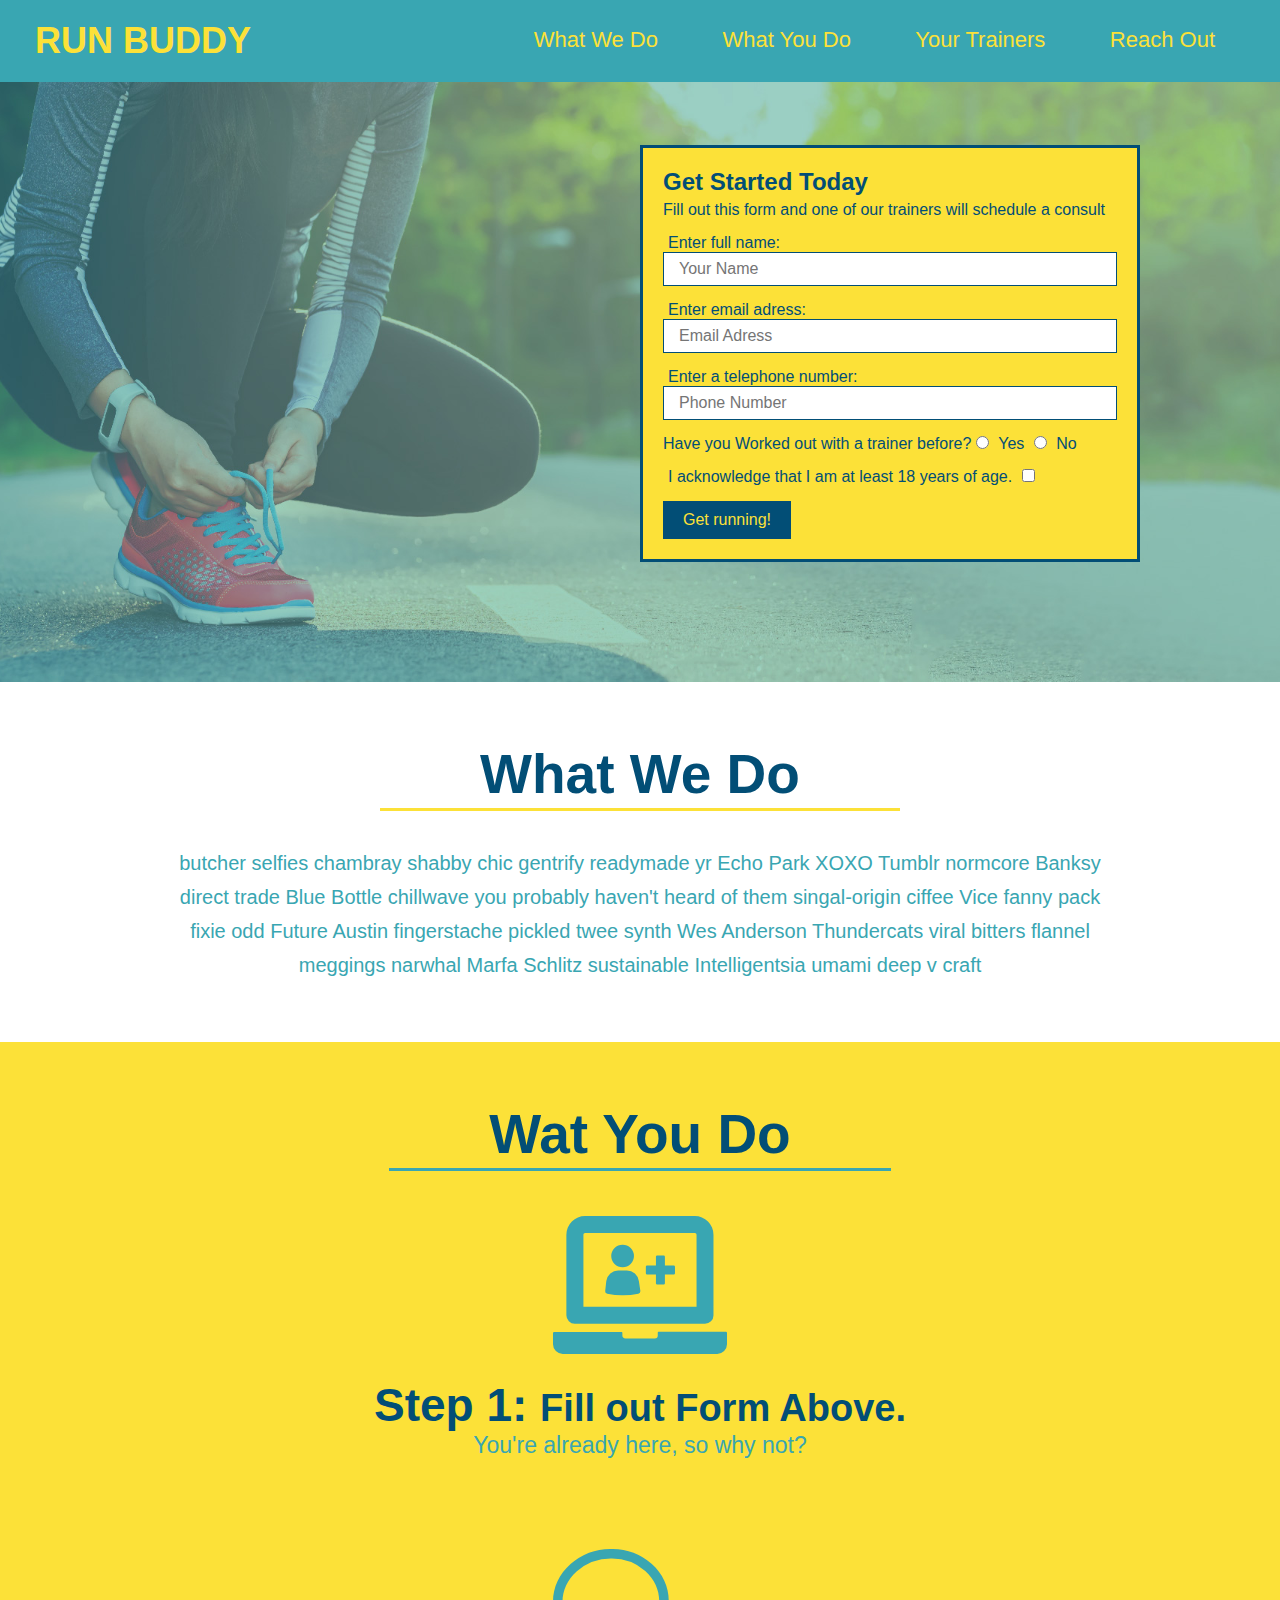
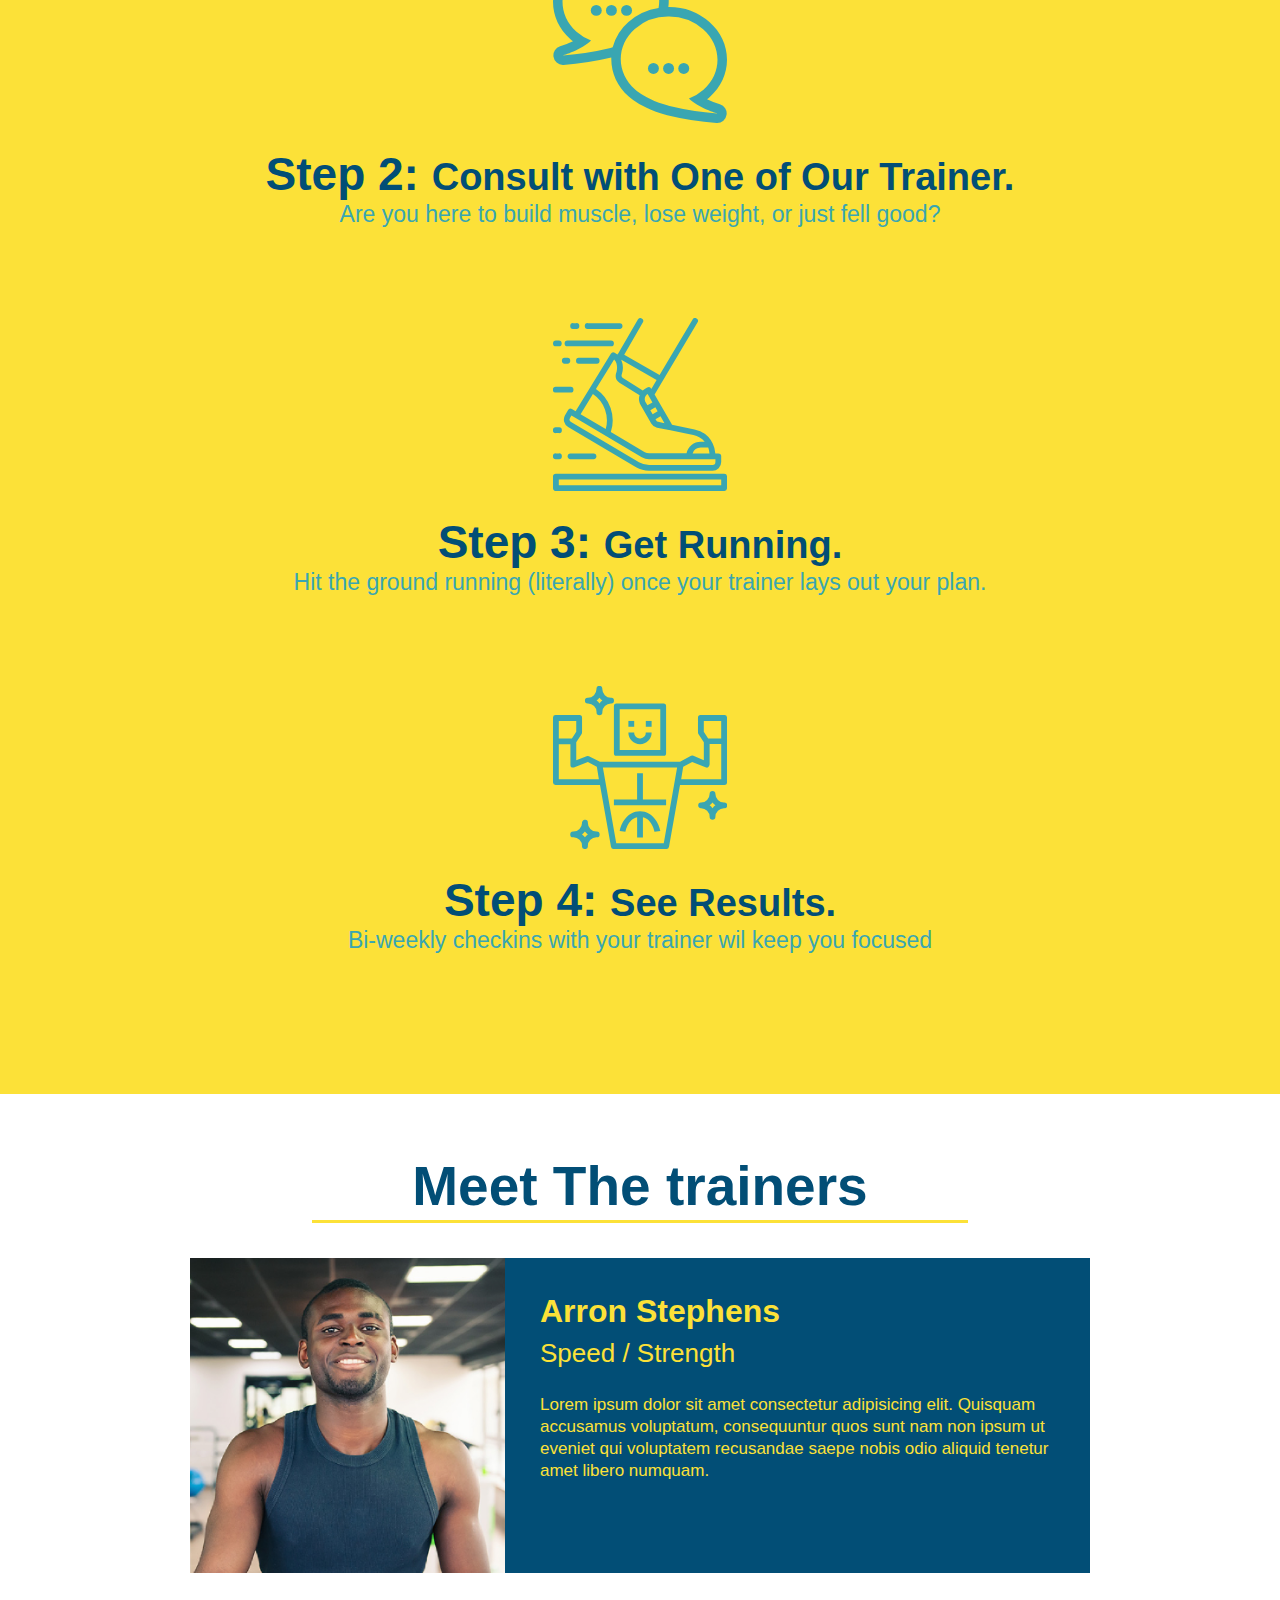
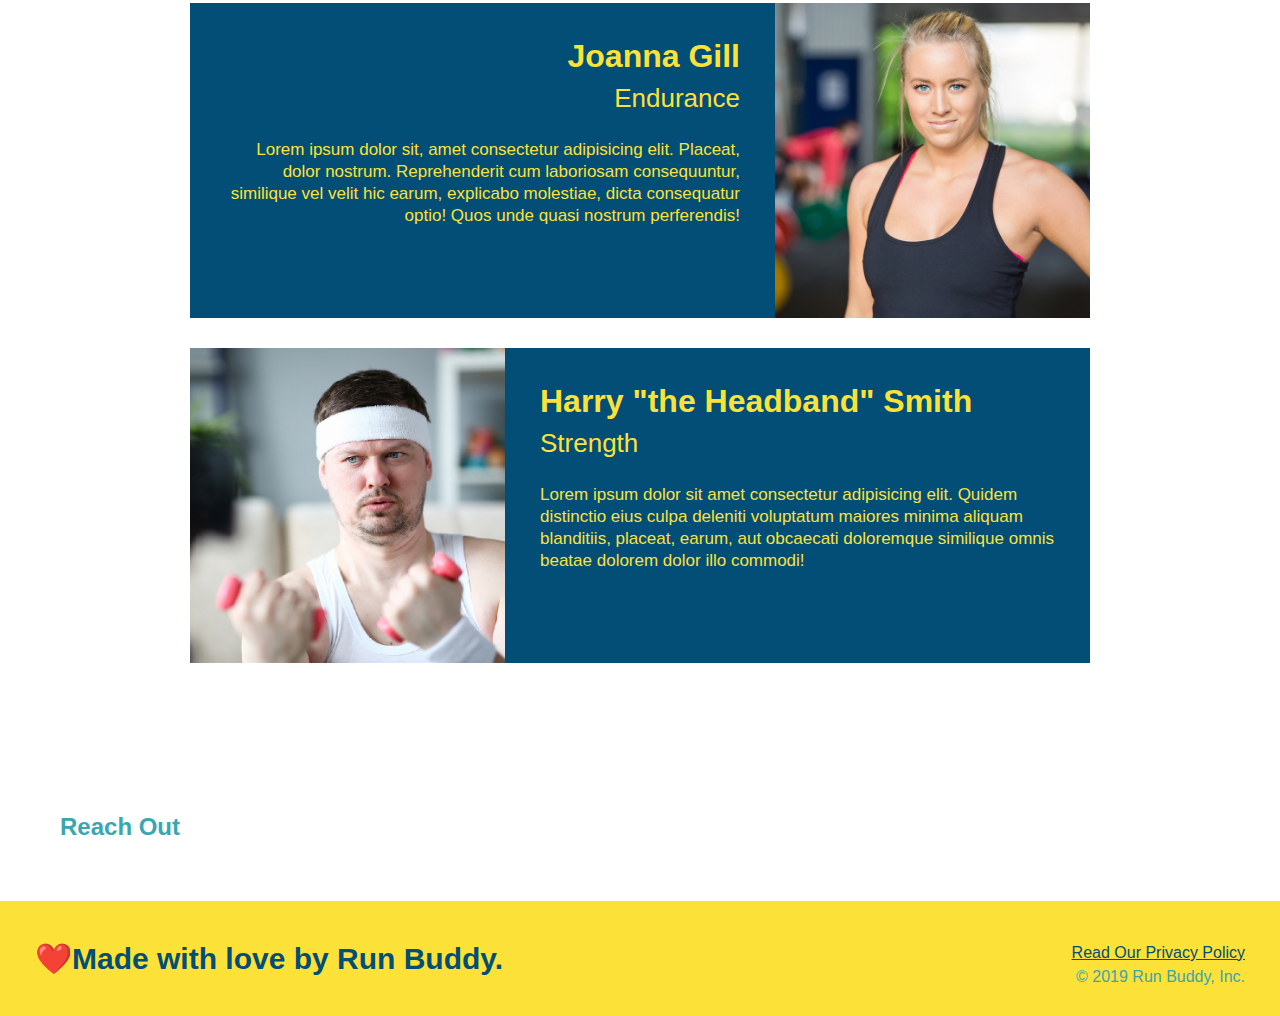
<file: assets/index.html>
<!DOCTYPE html>
<html lang="en">
<head>
    <meta charset="UTF-8">
    <meta name="viewport" content="width=device-width, initial-scale=1.0">
    <title>Run Buddy</title>
    <link rel="stylesheet" href="./style.css">
</head>

<body>
    <!--navigation-->
    <header>
        <h1>
            <a href="/">
            RUN BUDDY
            </a>
        </h1>
 <!--unordered list elememt-->               

    <nav> 
        <!--list item element-->
        <ul>
            <li>
                <!--Anchor element-->
                <a href="#what-we-do">What We Do</a>
            </li>
            <li>
                <a href="#what-you-do">What You Do</a>
            </li>
            <li>
                <a href="#your-trainers">Your Trainers</a>
            </li>
            <li>
                <a href="#reach-out">Reach Out</a>
            </li>
        </ul>
    </nav>
    </header>
<!--hero-->
    <section class="hero">
        <div class="hero-form">
            <h3>Get Started Today</h3>
            <p>Fill out this form and one of our trainers will schedule a consult</p>
            <form>
                <label for="name">Enter full name:</label>
                <input type="text" placeholder="Your Name" name="name" id="name" class="form-input">
                <label for="email">Enter email adress:</label>
                <input type="text" placeholder="Email Adress" name="email" id="email" class="form-input">
                <label for="phone">Enter a telephone number:</label>
                <input type="text" placeholder="Phone Number" name="phone" id="phone" class="form-input">
                <p>
                Have you Worked out with a trainer before?
                <input type="radio" name="trainer-comfirm" id="trainer-yes">
                <label for="trainer-yes">Yes</label>
                <input type="radio" name="trainer-comfirm" id="trainer-no">
                <label for="trainer-no">No</label>
                </p>
                <p>
                    <label for="checkbox">
                        I acknowledge that I am at least 18 years of age.
                    </label>
                    <input type="checkbox" name="checkpoint1" id="checkbox">
                </p>
                <button type="submit">
                    Get running!
                </button>
            </form>
        </div>
    </section>

<!--what you do-->
    <section id="what-we-do" class="intro">
        <h2 class="title primary-border">What We Do</h2>
        <p>
            butcher selfies chambray shabby chic gentrify readymade yr Echo Park XOXO Tumblr normcore Banksy direct trade Blue Bottle chillwave you probably haven't heard of them singal-origin ciffee Vice fanny pack fixie odd Future Austin fingerstache pickled twee synth Wes Anderson Thundercats viral bitters flannel meggings narwhal Marfa Schlitz sustainable Intelligentsia umami deep v craft 
        </p>
    </section>
    
    <section id="what-you-do" class="steps">
        <h2 class="title secondary-border">Wat You Do</h2>
        <div>
            <img src="../images/step-1.svg" alt="">
            <h3>Step 1: <span>Fill out Form Above.</span></h3>
            <p>You're already here, so why not?</p>
        </div>

        <div>
            <img src="../images/step-2.svg" alt="">
            <h3>Step 2: <span>Consult with One of Our Trainer.</span></h3>
            <p>Are you here to build muscle, lose weight, or just fell good?</p>
        </div>

        <div>
            <img src="../images/step-3.svg" alt="">
            <h3>Step 3: <span>Get Running.</span></h3>
            <p>Hit the ground running (literally) once your trainer lays out your plan.</p>
        </div>

        <div>
            <img src="../images/step-4.svg" alt="">
            <h3>Step 4: <span>See Results.</span></h3>
            <p>Bi-weekly checkins with your trainer wil keep you focused</p>
        </div>
    </section>

    <!--meet the trainers-->
    <section id="your-trainers" class="trainers">
        <h2 class="title primary-border">Meet The trainers</h2>
        <article class="trainer">
            <img src="../images/trainer-1.jpg" alt="Arron Stephens is his workout clothes, ready to pump iron">
            <div class="trainer-bio text-left">
                <h3>Arron Stephens</h3>
                <h4>Speed / Strength</h4>
                <p>
               Lorem ipsum dolor sit amet consectetur adipisicing elit. Quisquam accusamus voluptatum, consequuntur quos sunt nam non ipsum ut eveniet qui voluptatem recusandae saepe nobis odio aliquid tenetur amet libero numquam.
                </p>
            </div>
        </article>
    <!--second trainer-->
        <article class="trainer">
            <div class="trainer-bio text-right">
                <h3>Joanna Gill</h3>
                <h4>Endurance</h4>
                <p>
                    Lorem ipsum dolor sit, amet consectetur adipisicing elit. Placeat, dolor nostrum. Reprehenderit cum laboriosam consequuntur, similique vel velit hic earum, explicabo molestiae, dicta consequatur optio! Quos unde quasi nostrum perferendis!
                </p>
            </div>
            <img src="../images/trainer-2.jpg" alt="Joanna Gill colling off after a workout">
        </article>

        <!--third trainer-->
        <article class="trainer">
            <img src="../images/trainer-3.jpg" 
            alt="Harry Smith wearing a headband and lifting comically small pink weights">
            <div class="trainer-bio text-left">
                <h3>Harry "the Headband" Smith</h3>
                <h4>Strength</h4>
                <p>
                    Lorem ipsum dolor sit amet consectetur adipisicing elit. Quidem distinctio eius culpa deleniti voluptatum maiores minima aliquam blanditiis, placeat, earum, aut obcaecati doloremque similique omnis beatae dolorem dolor illo commodi!
                </p>
            </div>

        </article>


    </section>
<!--Reach out-->
    <section>
        <h2>Reach Out</h2>
    </section>

    <footer>
        <h2>❤️Made with love by Run Buddy.</h2>
        <div>
            <a href="#">Read Our Privacy Policy</a><br>
            &copy; 2019 Run Buddy, Inc.
        </div>
    </footer>
</body>
</html>
</file>
<file: assets/style.css>
* {
    margin: 0;
    padding: 0;
    box-sizing: border-box;
}

body {
    color: #39a6b2;
    font-family: Arial, Helvetica, sans-serif;
}
/*header*/
header {
    padding: 20px 35px;
    background-color: #39a6b2;
}

header h1 {
    font-weight: bold;
    font-size: 36px;
    color: #fce138;
    margin: 0;
    display: inline;
}

header a {
    text-decoration: none;
    color: #fce138;
}

header nav {
    float: right;
    margin: 7px 0;
}

header nav ul li {
    display: inline;
}

header nav ul li a {
    margin:0 30px;
    font-weight: lighter;
    font-size: 22px;
}
/*form*/
section {
    padding: 60px;
}

.hero {
    background-image: url('../images/hero-bg.jpg');
    height: 600px;
    background-size: cover;
    background-position: center;
    position: relative;
}

.hero-form {
    border: 3px solid #024e76;
    background-color: #fce138;
    padding: 20px;
    width: 500px;
    color: #024e76;
    position: absolute;
    bottom: 120px;
    right: 140px;
}

.hero-form h3 {
    font-size: 24px;
    margin: 0;
}

.hero-form p {
    margin: 5px  0 15px 0;
}

.form-input {
    border: 1px solid #024e76;
    display: block;
    padding: 7px 15px;
    font-size: 16px;
    color: #024e76;
    width: 100%;
    margin-bottom: 15px;
}

.hero-form label {
    margin: 0 5px;
}

.hero-form button {
    color: #fce138;
    background-color: #024e76;
    border: none;
    padding: 10px 20px;
    font-size: 16px;
}
/*foter*/
footer {
    background: #fce138;
    width: 100%;
    padding: 40px 35px;
}

footer h2 {
    display: inline;
    color: #024e76;
    font-size: 30px;
    margin: 0;
}

footer div {
    float: right;
    line-height: 1.5;
    text-align: right;
}

footer a {
    color: #024e76;
}
/*intro*/
.intro {
    text-align: center;
}

.intro p {
    line-height: 1.7;
    color: #39a6b2;
    width: 80%;
    font-size: 20px;
    margin: 0 auto;
}

.steps {
    text-align: center;
    background: #fce138;
}

.steps div {
    margin-bottom: 80px;
}

.steps img {
    width: 15%;
    margin: 10px 0;
}

.steps h3 {
    color: #024e76;
    font-size: 46px;
    margin-top: 10px;
}

.steps p {
    color: #39a6b2;
    font-size: 23px;
}

.steps span {
    font-size: 38px;
}

.title {
    font-size: 55px;
    color: #024e76;
    margin-bottom: 35px;
    padding: 0 100px 2px 100px;
    display: inline-block;
    border-bottom: 3px solid;
}

.primary-border {
    border-color: #fce138;
}

.secondary-border {
    border-color: #39a6b2;
}
/*trainers*/
.trainers {
    text-align: center;
}

.trainer {
    width: 900px;
    margin: 0 auto 30px auto;
    background: #024e76;
    color: #fce138;
    overflow: auto;
}

.trainer img {
    width: 35%;
    float: left;
}

.trainer-bio {
    padding: 35px;
    float: left;
    width: 65%;
}

.trainer-bio h3 {
    font-size: 32px;
    margin-bottom: 8px;
}

.trainer-bio h4 {
    font-weight: lighter;
    font-size: 26px;
    margin-bottom: 25px;
}

.trainer-bio p {
    font-size: 17px;
    line-height: 1.3;
}

.text-left {
    text-align: left;
}

.text-right {
    text-align: right;
}
</file>
